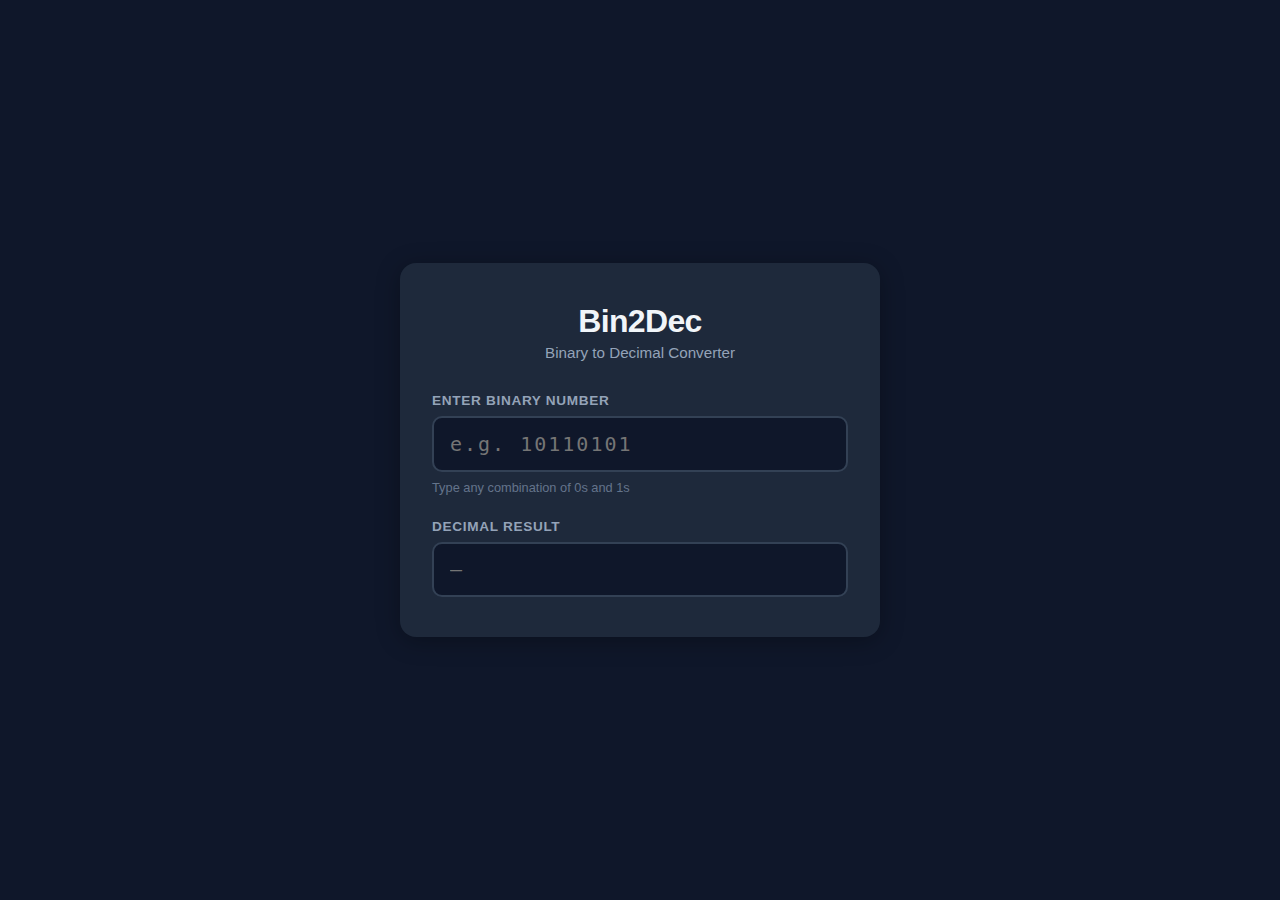
<file: binary-to-decimal/index.html>
<!DOCTYPE html>
<html lang="en">
<head>
  <meta charset="UTF-8">
  <meta name="viewport" content="width=device-width, initial-scale=1.0">
  <title>Bin2Dec</title>
  <link rel="stylesheet" href="styles.css">
</head>
<body>
  <main class="container">
    <div class="card">
      <header>
        <h1>Bin2Dec</h1>
        <p class="subtitle">Binary to Decimal Converter</p>
      </header>

      <div class="input-group">
        <label for="binary-input">Enter binary number</label>
        <input
          type="text"
          id="binary-input"
          placeholder="e.g. 10110101"
          autocomplete="off"
          spellcheck="false"
        >
        <div id="error-message" class="error-message" role="alert" hidden></div>
        <p class="hint">Type any combination of 0s and 1s</p>
      </div>

      <div class="output-group">
        <label for="decimal-output">Decimal result</label>
        <input
          type="text"
          id="decimal-output"
          readonly
          placeholder="—"
        >
      </div>
    </div>
  </main>

  <script src="app.js"></script>
</body>
</html>
</file>
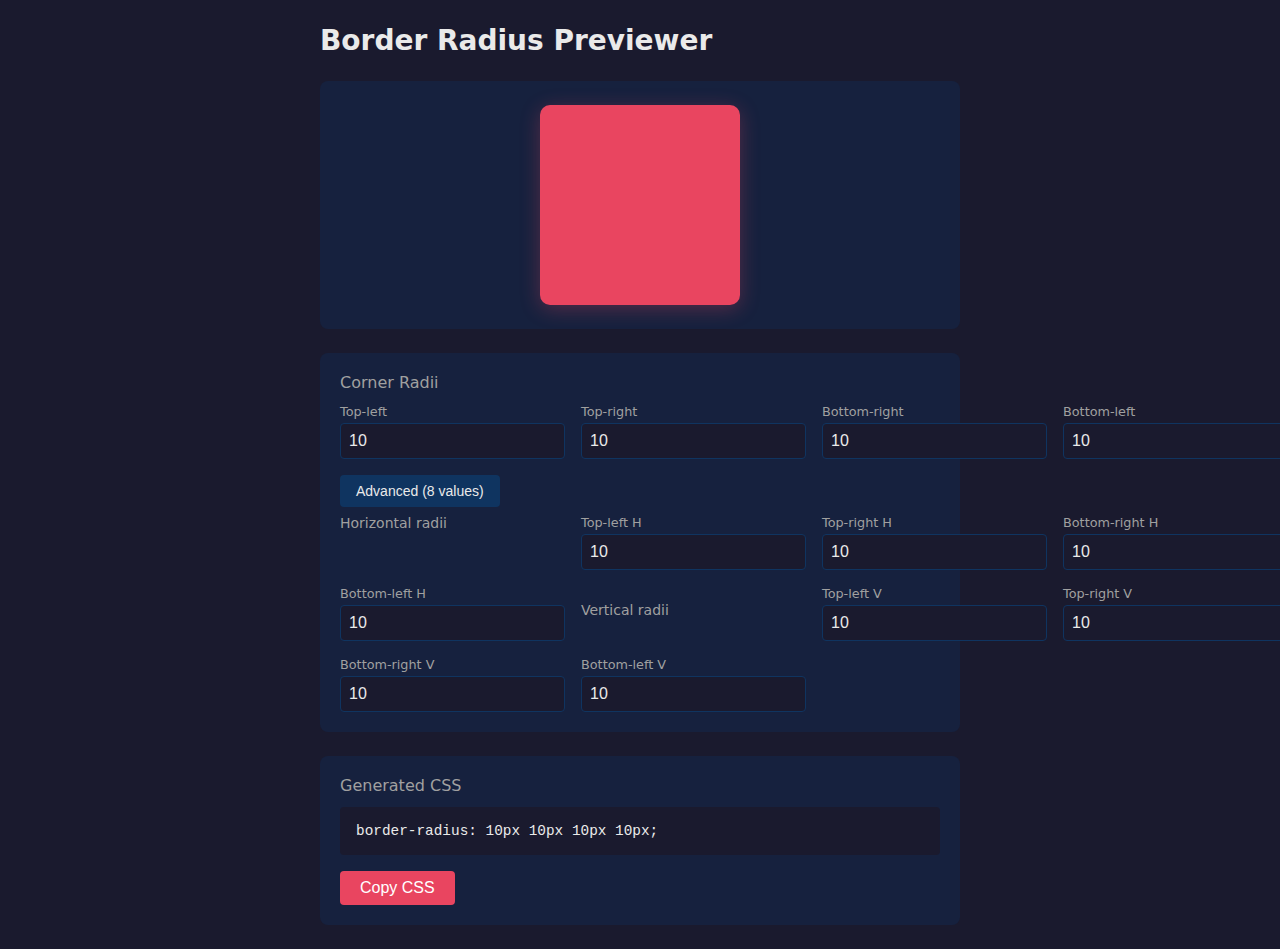
<file: border-radius-previewer/index.html>
<!DOCTYPE html>
<html lang="en">
<head>
  <meta charset="UTF-8">
  <meta name="viewport" content="width=device-width, initial-scale=1.0">
  <title>Border Radius Previewer</title>
  <link rel="stylesheet" href="styles.css">
</head>
<body>
  <main class="app">
    <h1>Border Radius Previewer</h1>

    <section class="preview-section">
      <div id="preview-box" class="preview-box"></div>
    </section>

    <section class="controls-section">
      <h2>Corner Radii</h2>
      <div class="inputs-grid" id="simple-inputs">
        <label>
          <span>Top-left</span>
          <input type="number" id="tl" min="0" value="10" data-corner="tl">
        </label>
        <label>
          <span>Top-right</span>
          <input type="number" id="tr" min="0" value="10" data-corner="tr">
        </label>
        <label>
          <span>Bottom-right</span>
          <input type="number" id="br" min="0" value="10" data-corner="br">
        </label>
        <label>
          <span>Bottom-left</span>
          <input type="number" id="bl" min="0" value="10" data-corner="bl">
        </label>
      </div>

      <div class="advanced-toggle">
        <button type="button" id="advanced-toggle" aria-pressed="false">Advanced (8 values)</button>
      </div>

      <div class="inputs-grid advanced-inputs" id="advanced-inputs" hidden>
        <h3>Horizontal radii</h3>
        <label>
          <span>Top-left H</span>
          <input type="number" id="tl-h" min="0" value="10" data-advanced="tl-h">
        </label>
        <label>
          <span>Top-right H</span>
          <input type="number" id="tr-h" min="0" value="10" data-advanced="tr-h">
        </label>
        <label>
          <span>Bottom-right H</span>
          <input type="number" id="br-h" min="0" value="10" data-advanced="br-h">
        </label>
        <label>
          <span>Bottom-left H</span>
          <input type="number" id="bl-h" min="0" value="10" data-advanced="bl-h">
        </label>
        <h3>Vertical radii</h3>
        <label>
          <span>Top-left V</span>
          <input type="number" id="tl-v" min="0" value="10" data-advanced="tl-v">
        </label>
        <label>
          <span>Top-right V</span>
          <input type="number" id="tr-v" min="0" value="10" data-advanced="tr-v">
        </label>
        <label>
          <span>Bottom-right V</span>
          <input type="number" id="br-v" min="0" value="10" data-advanced="br-v">
        </label>
        <label>
          <span>Bottom-left V</span>
          <input type="number" id="bl-v" min="0" value="10" data-advanced="bl-v">
        </label>
      </div>
    </section>

    <section class="output-section">
      <h2>Generated CSS</h2>
      <div class="css-output" id="css-output">border-radius: 10px 10px 10px 10px;</div>
      <button type="button" id="copy-btn">Copy CSS</button>
      <span id="copy-feedback" class="copy-feedback" aria-live="polite"></span>
    </section>
  </main>
  <script src="script.js"></script>
</body>
</html>
</file>
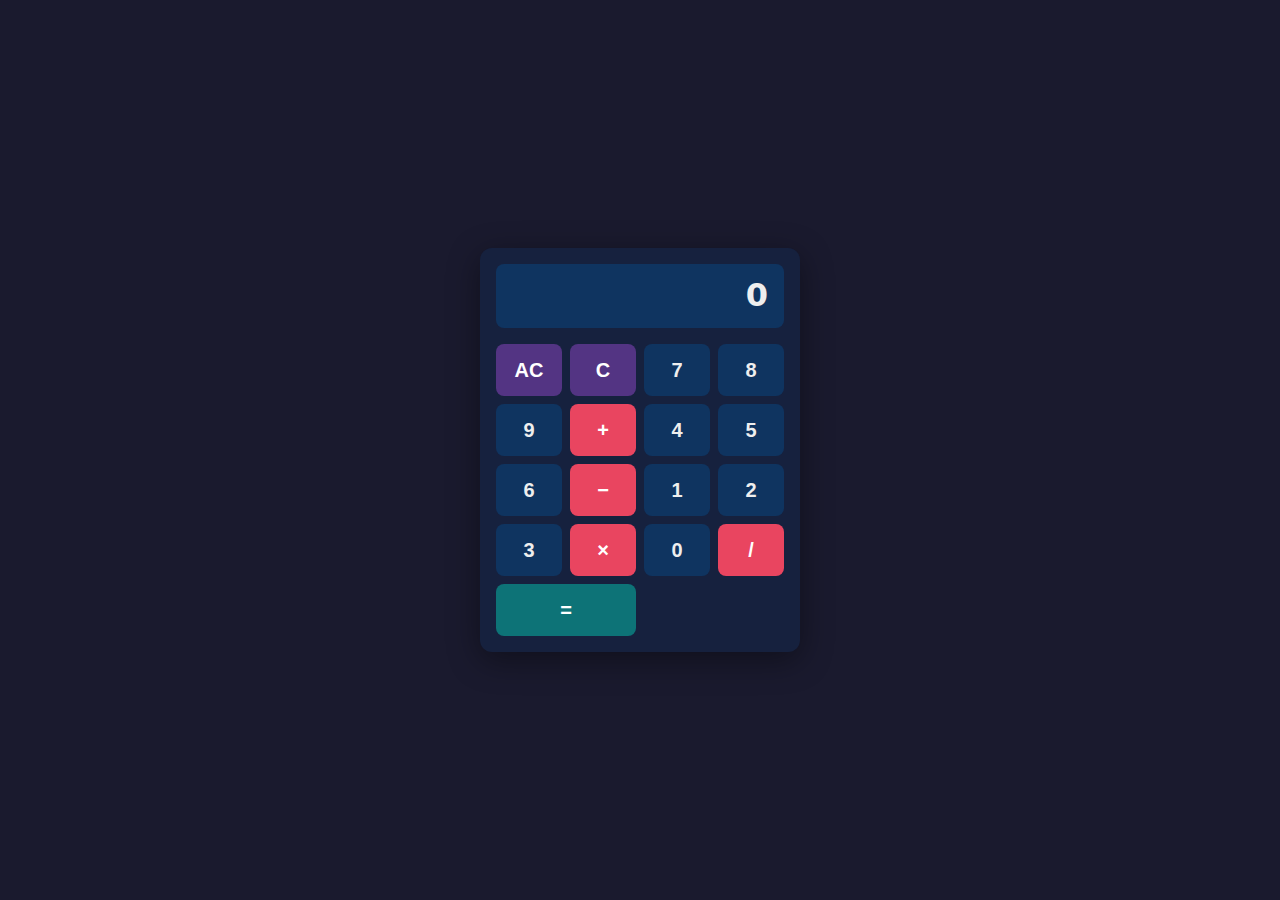
<file: calculator/index.html>
<!DOCTYPE html>
<html lang="en">
<head>
  <meta charset="UTF-8">
  <meta name="viewport" content="width=device-width, initial-scale=1.0">
  <title>Calculator</title>
  <link rel="stylesheet" href="styles.css">
</head>
<body>
  <main class="calculator">
    <div id="display" class="display" aria-live="polite">0</div>
    <div class="entry-pad" role="group" aria-label="Calculator keypad">
      <button type="button" data-action="clearAll" class="btn btn-fn">AC</button>
      <button type="button" data-action="clear" class="btn btn-fn">C</button>
      <button type="button" data-action="digit" data-value="7" class="btn">7</button>
      <button type="button" data-action="digit" data-value="8" class="btn">8</button>
      <button type="button" data-action="digit" data-value="9" class="btn">9</button>
      <button type="button" data-action="operation" data-value="+" class="btn btn-op">+</button>
      <button type="button" data-action="digit" data-value="4" class="btn">4</button>
      <button type="button" data-action="digit" data-value="5" class="btn">5</button>
      <button type="button" data-action="digit" data-value="6" class="btn">6</button>
      <button type="button" data-action="operation" data-value="-" class="btn btn-op">−</button>
      <button type="button" data-action="digit" data-value="1" class="btn">1</button>
      <button type="button" data-action="digit" data-value="2" class="btn">2</button>
      <button type="button" data-action="digit" data-value="3" class="btn">3</button>
      <button type="button" data-action="operation" data-value="*" class="btn btn-op">×</button>
      <button type="button" data-action="digit" data-value="0" class="btn">0</button>
      <button type="button" data-action="operation" data-value="/" class="btn btn-op">/</button>
      <button type="button" data-action="equals" class="btn btn-equals">=</button>
    </div>
  </main>
  <script src="app.js"></script>
</body>
</html>
</file>
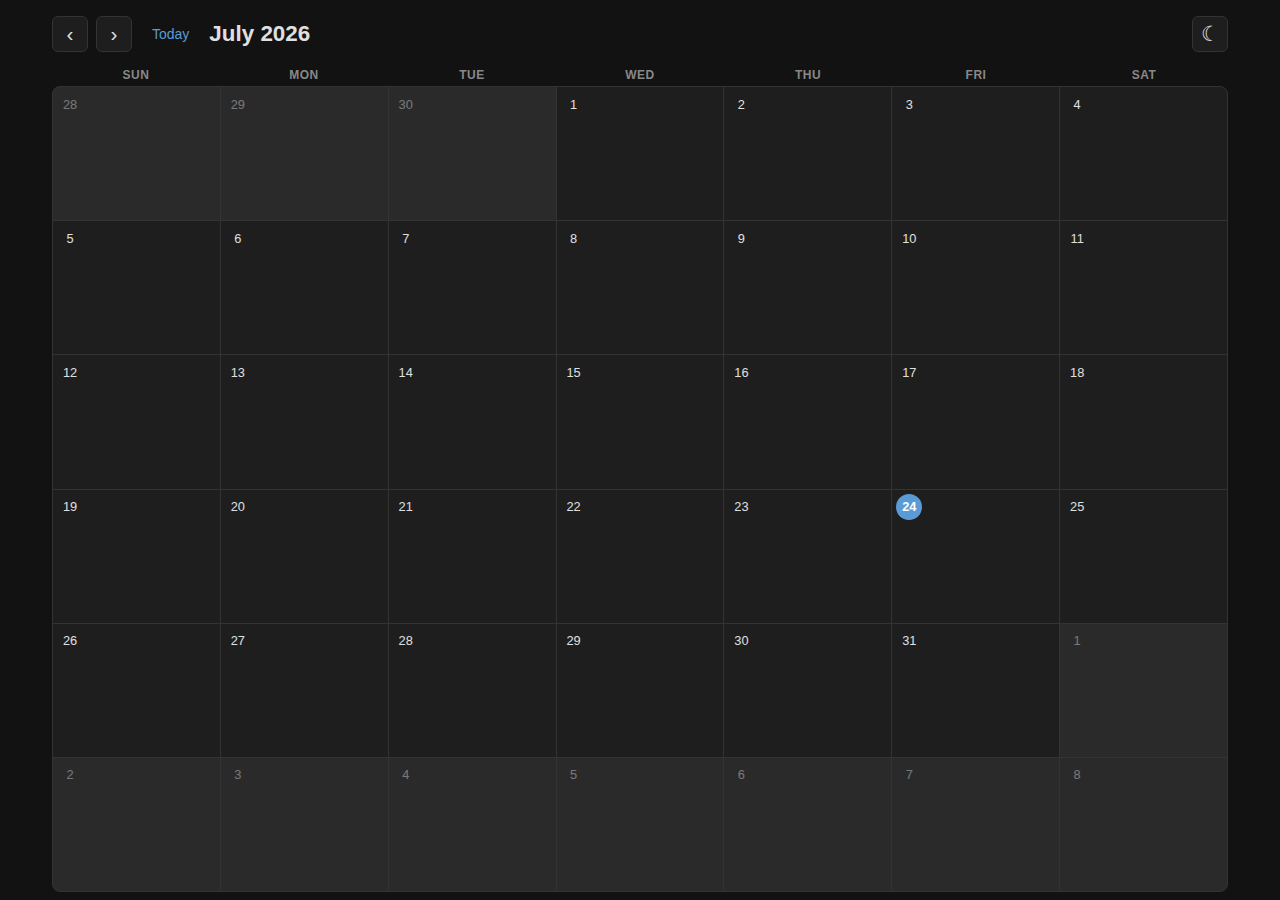
<file: calendar/index.html>
<!DOCTYPE html>
<html lang="en" data-theme="dark">
<head>
  <meta charset="UTF-8">
  <meta name="viewport" content="width=device-width, initial-scale=1.0">
  <title>Calendar</title>
  <link rel="stylesheet" href="styles.css">
</head>
<body>
  <div class="app">
    <!-- Header -->
    <header class="header">
      <div class="header-left">
        <button data-action="prev-month" class="btn btn-icon" aria-label="Previous month">&#8249;</button>
        <button data-action="next-month" class="btn btn-icon" aria-label="Next month">&#8250;</button>
        <button data-action="go-today" class="btn btn-text">Today</button>
        <h1 id="month-title" aria-live="polite"></h1>
      </div>
      <div class="header-right">
        <button data-action="toggle-theme" class="btn btn-icon" id="theme-btn" aria-label="Toggle theme">
          <span id="theme-icon">&#9790;</span>
        </button>
      </div>
    </header>

    <!-- Weekday labels -->
    <div class="weekdays">
      <span>Sun</span><span>Mon</span><span>Tue</span><span>Wed</span><span>Thu</span><span>Fri</span><span>Sat</span>
    </div>

    <!-- Calendar grid -->
    <div id="cal-grid" class="cal-grid"></div>

    <!-- FAB for mobile -->
    <button data-action="fab-create" class="fab" aria-label="Create event">+</button>

    <!-- Event Modal -->
    <dialog id="event-modal">
      <form id="event-form" method="dialog">
        <h2 id="modal-title">New Event</h2>

        <div class="form-row">
          <label for="evt-title">Title <span class="required">*</span></label>
          <input type="text" id="evt-title" name="title" required maxlength="100" autocomplete="off">
        </div>

        <div class="form-row-pair">
          <div class="form-row">
            <label for="evt-date">Date <span class="required">*</span></label>
            <input type="date" id="evt-date" name="date" required>
          </div>
          <div class="form-row">
            <label for="evt-time">Time</label>
            <input type="time" id="evt-time" name="time">
          </div>
        </div>

        <div class="form-row">
          <label for="evt-desc">Description</label>
          <textarea id="evt-desc" name="description" rows="3" maxlength="500"></textarea>
        </div>

        <div class="form-row-pair">
          <div class="form-row">
            <label for="evt-color">Color</label>
            <select id="evt-color" name="color">
              <option value="blue">Blue</option>
              <option value="green">Green</option>
              <option value="red">Red</option>
              <option value="amber">Amber</option>
              <option value="purple">Purple</option>
            </select>
          </div>
          <div class="form-row">
            <label for="evt-reminder">Reminder</label>
            <select id="evt-reminder" name="reminder">
              <option value="0">None</option>
              <option value="5">5 min before</option>
              <option value="10">10 min before</option>
              <option value="15">15 min before</option>
              <option value="30">30 min before</option>
              <option value="60">1 hour before</option>
            </select>
          </div>
        </div>

        <div class="form-actions">
          <button type="button" data-action="delete-event" class="btn btn-danger" id="delete-btn" hidden>Delete</button>
          <div class="form-actions-right">
            <button type="button" data-action="close-modal" class="btn btn-text">Cancel</button>
            <button type="submit" class="btn btn-primary">Save</button>
          </div>
        </div>
      </form>
    </dialog>
  </div>

  <script src="app.js"></script>
</body>
</html>
</file>
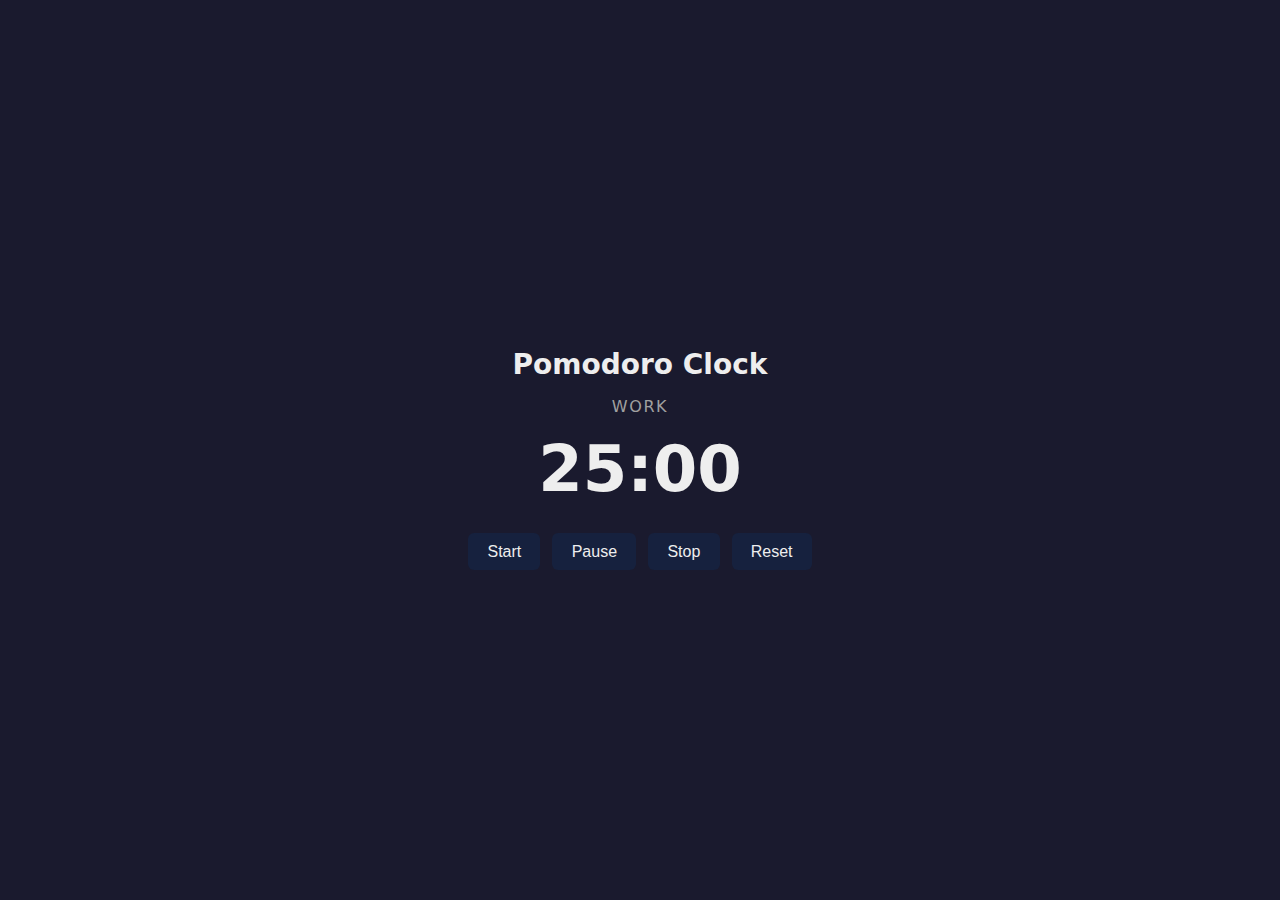
<file: pomodoro-app/index.html>
<!DOCTYPE html>
<html lang="en">
<head>
  <meta charset="UTF-8">
  <meta name="viewport" content="width=device-width, initial-scale=1.0">
  <title>Pomodoro Clock</title>
  <link rel="stylesheet" href="styles.css">
</head>
<body>
  <main class="container">
    <h1>Pomodoro Clock</h1>
    <p class="session-label" id="session-label" aria-live="polite">Work</p>
    <div class="timer-display" id="timer-display" aria-live="polite">25:00</div>
    <div class="controls">
      <button type="button" id="btn-start">Start</button>
      <button type="button" id="btn-pause">Pause</button>
      <button type="button" id="btn-stop">Stop</button>
      <button type="button" id="btn-reset">Reset</button>
    </div>
  </main>
  <script src="app.js"></script>
</body>
</html>
</file>
<file: binary-to-decimal/styles.css>
*,
*::before,
*::after {
  box-sizing: border-box;
  margin: 0;
  padding: 0;
}

body {
  font-family: -apple-system, BlinkMacSystemFont, "Segoe UI", Roboto, Helvetica, Arial, sans-serif;
  background: #0f172a;
  color: #f1f5f9;
  min-height: 100vh;
  display: flex;
  align-items: center;
  justify-content: center;
  padding: 1rem;
}

.container {
  width: 100%;
  max-width: 480px;
}

.card {
  background: #1e293b;
  border-radius: 16px;
  padding: 2.5rem 2rem;
  box-shadow: 0 4px 24px rgba(0, 0, 0, 0.3);
}

header {
  text-align: center;
  margin-bottom: 2rem;
}

h1 {
  font-size: 2rem;
  font-weight: 700;
  color: #f1f5f9;
  letter-spacing: -0.02em;
}

.subtitle {
  color: #94a3b8;
  font-size: 0.95rem;
  margin-top: 0.25rem;
}

.input-group,
.output-group {
  margin-bottom: 1.5rem;
}

.output-group {
  margin-bottom: 0;
}

label {
  display: block;
  font-size: 0.85rem;
  font-weight: 600;
  color: #94a3b8;
  margin-bottom: 0.5rem;
  text-transform: uppercase;
  letter-spacing: 0.05em;
}

input {
  width: 100%;
  padding: 0.85rem 1rem;
  font-size: 1.25rem;
  font-family: "SF Mono", "Fira Code", "Fira Mono", Menlo, Consolas, monospace;
  border: 2px solid #334155;
  border-radius: 10px;
  background: #0f172a;
  color: #f1f5f9;
  outline: none;
  transition: border-color 0.2s, box-shadow 0.2s;
  letter-spacing: 0.1em;
}

input:focus {
  border-color: #3b82f6;
  box-shadow: 0 0 0 3px rgba(59, 130, 246, 0.25);
}

input.error {
  border-color: #ef4444;
  box-shadow: 0 0 0 3px rgba(239, 68, 68, 0.2);
}

#decimal-output {
  cursor: default;
  color: #94a3b8;
}

#decimal-output.has-value {
  color: #10b981;
  border-color: #10b981;
  box-shadow: 0 0 0 3px rgba(16, 185, 129, 0.15);
  animation: pulse 0.3s ease;
}

.hint {
  font-size: 0.8rem;
  color: #64748b;
  margin-top: 0.5rem;
}

.error-message {
  font-size: 0.85rem;
  color: #ef4444;
  margin-top: 0.5rem;
  animation: slideIn 0.2s ease;
}

@keyframes slideIn {
  from {
    opacity: 0;
    transform: translateY(-4px);
  }
  to {
    opacity: 1;
    transform: translateY(0);
  }
}

@keyframes pulse {
  0% { transform: scale(1); }
  50% { transform: scale(1.01); }
  100% { transform: scale(1); }
}

@media (max-width: 500px) {
  .card {
    padding: 2rem 1.25rem;
  }

  h1 {
    font-size: 1.75rem;
  }

  input {
    font-size: 1.1rem;
  }
}
</file>
<file: border-radius-previewer/styles.css>
/* Border Radius Previewer styles */

:root {
  --bg: #1a1a2e;
  --surface: #16213e;
  --accent: #0f3460;
  --highlight: #e94560;
  --text: #eaeaea;
  --text-muted: #a0a0a0;
}

* {
  box-sizing: border-box;
}

body {
  margin: 0;
  font-family: system-ui, -apple-system, sans-serif;
  background: var(--bg);
  color: var(--text);
  min-height: 100vh;
  padding: 1.5rem;
}

.app {
  max-width: 640px;
  margin: 0 auto;
}

h1 {
  font-size: 1.75rem;
  margin: 0 0 1.5rem;
  font-weight: 600;
}

h2 {
  font-size: 1rem;
  margin: 0 0 0.75rem;
  font-weight: 500;
  color: var(--text-muted);
}

h3 {
  font-size: 0.875rem;
  margin: 1rem 0 0.5rem;
  font-weight: 500;
  color: var(--text-muted);
}

h3:first-of-type {
  margin-top: 0;
}

/* Preview section */
.preview-section {
  display: flex;
  justify-content: center;
  align-items: center;
  min-height: 220px;
  padding: 1.5rem;
  background: var(--surface);
  border-radius: 8px;
  margin-bottom: 1.5rem;
}

.preview-box {
  width: 200px;
  height: 200px;
  background: var(--highlight);
  box-shadow: 0 4px 20px rgba(233, 69, 96, 0.3);
}

/* Controls section */
.controls-section {
  background: var(--surface);
  border-radius: 8px;
  padding: 1.25rem;
  margin-bottom: 1.5rem;
}

.inputs-grid {
  display: grid;
  grid-template-columns: repeat(2, 1fr);
  gap: 1rem;
}

@media (min-width: 480px) {
  .inputs-grid {
    grid-template-columns: repeat(4, 1fr);
  }
}

.inputs-grid label {
  display: flex;
  flex-direction: column;
  gap: 0.25rem;
}

.inputs-grid label span {
  font-size: 0.8rem;
  color: var(--text-muted);
}

.inputs-grid input {
  padding: 0.5rem;
  font-size: 1rem;
  border: 1px solid var(--accent);
  border-radius: 4px;
  background: var(--bg);
  color: var(--text);
}

.inputs-grid input:focus {
  outline: 2px solid var(--highlight);
  outline-offset: 2px;
}

.advanced-toggle {
  margin-top: 1rem;
}

.advanced-toggle button {
  padding: 0.5rem 1rem;
  font-size: 0.875rem;
  background: var(--accent);
  color: var(--text);
  border: none;
  border-radius: 4px;
  cursor: pointer;
}

.advanced-toggle button:hover {
  background: #1a3a5c;
}

.advanced-toggle button[aria-pressed="true"] {
  background: var(--highlight);
  color: white;
}

.advanced-inputs {
  margin-top: 0.5rem;
}

.advanced-inputs.hidden {
  display: none;
}

/* Output section */
.output-section {
  background: var(--surface);
  border-radius: 8px;
  padding: 1.25rem;
}

.css-output {
  font-family: ui-monospace, monospace;
  font-size: 0.9rem;
  padding: 1rem;
  background: var(--bg);
  border-radius: 4px;
  margin-bottom: 1rem;
  word-break: break-all;
}

#copy-btn {
  padding: 0.5rem 1.25rem;
  font-size: 1rem;
  background: var(--highlight);
  color: white;
  border: none;
  border-radius: 4px;
  cursor: pointer;
}

#copy-btn:hover {
  filter: brightness(1.1);
}

.copy-feedback {
  margin-left: 0.75rem;
  font-size: 0.875rem;
  color: #4ade80;
}
</file>
<file: calculator/styles.css>
*,
*::before,
*::after {
  box-sizing: border-box;
}

body {
  margin: 0;
  min-height: 100vh;
  display: flex;
  align-items: center;
  justify-content: center;
  font-family: system-ui, -apple-system, sans-serif;
  background: #1a1a2e;
  color: #eee;
}

.calculator {
  width: 100%;
  max-width: 320px;
  padding: 1rem;
  background: #16213e;
  border-radius: 12px;
  box-shadow: 0 8px 32px rgba(0, 0, 0, 0.4);
}

.display {
  width: 100%;
  min-height: 64px;
  padding: 0.75rem 1rem;
  margin-bottom: 1rem;
  background: #0f3460;
  border-radius: 8px;
  font-size: 2rem;
  font-weight: 600;
  text-align: right;
  line-height: 1.2;
  word-break: break-all;
}

.entry-pad {
  display: grid;
  grid-template-columns: repeat(4, 1fr);
  gap: 0.5rem;
}

.btn {
  min-height: 52px;
  border: none;
  border-radius: 8px;
  font-size: 1.25rem;
  font-weight: 600;
  cursor: pointer;
  background: #0f3460;
  color: #eee;
  transition: background 0.15s, transform 0.05s;
}

.btn:hover {
  background: #1a4a7a;
}

.btn:active {
  transform: scale(0.98);
}

.btn:focus {
  outline: 2px solid #e94560;
  outline-offset: 2px;
}

.btn-fn {
  background: #533483;
  color: #fff;
}

.btn-fn:hover {
  background: #6b44a0;
}

.btn-op {
  background: #e94560;
  color: #fff;
}

.btn-op:hover {
  background: #ff6b6b;
}

.btn-equals {
  grid-column: span 2;
  background: #0d7377;
  color: #fff;
}

.btn-equals:hover {
  background: #14a3a8;
}
</file>
<file: pomodoro-app/styles.css>
* {
  box-sizing: border-box;
}

body {
  margin: 0;
  font-family: system-ui, -apple-system, sans-serif;
  background: #1a1a2e;
  color: #eee;
  min-height: 100vh;
  display: flex;
  align-items: center;
  justify-content: center;
}

.container {
  text-align: center;
  padding: 2rem;
}

h1 {
  font-size: 1.75rem;
  font-weight: 600;
  margin-bottom: 0.5rem;
}

.session-label {
  font-size: 1rem;
  text-transform: uppercase;
  letter-spacing: 0.1em;
  color: #a0a0a0;
  margin-bottom: 0.5rem;
}

.timer-display {
  font-size: 4rem;
  font-variant-numeric: tabular-nums;
  font-weight: 700;
  margin: 1rem 0;
  min-height: 1.2em;
}

.controls {
  display: flex;
  gap: 0.75rem;
  justify-content: center;
  flex-wrap: wrap;
  margin-top: 1.5rem;
}

.controls button {
  padding: 0.6rem 1.2rem;
  font-size: 1rem;
  border: none;
  border-radius: 6px;
  cursor: pointer;
  background: #16213e;
  color: #eee;
}

.controls button:hover {
  background: #0f3460;
}

.controls button:focus {
  outline: 2px solid #e94560;
  outline-offset: 2px;
}
</file>
<file: calendar/styles.css>
/* ===== Reset ===== */
*, *::before, *::after { box-sizing: border-box; margin: 0; padding: 0; }

/* ===== Theme Variables ===== */
[data-theme="dark"] {
  --bg: #121212;
  --surface: #1e1e1e;
  --surface-hover: #2a2a2a;
  --border: #333;
  --text: #e0e0e0;
  --text-muted: #888;
  --accent: #5b9bd5;
  --accent-text: #fff;
  --today-bg: #5b9bd5;
  --today-text: #fff;
  --modal-bg: #252525;
  --backdrop: rgba(0, 0, 0, 0.6);
  --chip-blue: #2563eb;
  --chip-green: #16a34a;
  --chip-red: #dc2626;
  --chip-amber: #d97706;
  --chip-purple: #9333ea;
  --drag-over: rgba(91, 155, 213, 0.15);
  --fab-bg: #5b9bd5;
  --fab-text: #fff;
  --input-bg: #1e1e1e;
  --input-border: #444;
  --danger: #ef4444;
  --danger-hover: #dc2626;
}

[data-theme="light"] {
  --bg: #f5f5f5;
  --surface: #fff;
  --surface-hover: #f0f0f0;
  --border: #ddd;
  --text: #222;
  --text-muted: #666;
  --accent: #2563eb;
  --accent-text: #fff;
  --today-bg: #2563eb;
  --today-text: #fff;
  --modal-bg: #fff;
  --backdrop: rgba(0, 0, 0, 0.3);
  --chip-blue: #3b82f6;
  --chip-green: #22c55e;
  --chip-red: #ef4444;
  --chip-amber: #f59e0b;
  --chip-purple: #a855f7;
  --drag-over: rgba(37, 99, 235, 0.1);
  --fab-bg: #2563eb;
  --fab-text: #fff;
  --input-bg: #fff;
  --input-border: #ccc;
  --danger: #ef4444;
  --danger-hover: #dc2626;
}

/* ===== Base ===== */
html, body { height: 100%; }
body {
  font-family: -apple-system, BlinkMacSystemFont, "Segoe UI", Roboto, Helvetica, Arial, sans-serif;
  background: var(--bg);
  color: var(--text);
}

/* ===== App Layout ===== */
.app {
  display: grid;
  grid-template-rows: auto auto 1fr;
  height: 100vh;
  max-width: 1200px;
  margin: 0 auto;
  padding: 8px 12px;
}

/* ===== Header ===== */
.header {
  display: flex;
  align-items: center;
  justify-content: space-between;
  padding: 8px 0;
  gap: 8px;
}
.header-left {
  display: flex;
  align-items: center;
  gap: 8px;
}
.header-left h1 {
  font-size: 1.4rem;
  font-weight: 600;
  white-space: nowrap;
}

/* ===== Buttons ===== */
.btn {
  border: none;
  cursor: pointer;
  border-radius: 6px;
  font-family: inherit;
  font-size: 0.875rem;
  transition: background 0.15s, opacity 0.15s;
}
.btn-icon {
  width: 36px;
  height: 36px;
  display: inline-flex;
  align-items: center;
  justify-content: center;
  font-size: 1.3rem;
  background: var(--surface);
  color: var(--text);
  border: 1px solid var(--border);
}
.btn-icon:hover { background: var(--surface-hover); }
.btn-text {
  background: transparent;
  color: var(--accent);
  padding: 6px 12px;
  font-weight: 500;
}
.btn-text:hover { opacity: 0.8; }
.btn-primary {
  background: var(--accent);
  color: var(--accent-text);
  padding: 8px 20px;
  font-weight: 500;
}
.btn-primary:hover { opacity: 0.9; }
.btn-danger {
  background: var(--danger);
  color: #fff;
  padding: 8px 16px;
  font-weight: 500;
}
.btn-danger:hover { background: var(--danger-hover); }

/* ===== Weekday Labels ===== */
.weekdays {
  display: grid;
  grid-template-columns: repeat(7, 1fr);
  text-align: center;
  font-size: 0.75rem;
  font-weight: 600;
  color: var(--text-muted);
  padding: 8px 0 4px;
  text-transform: uppercase;
  letter-spacing: 0.5px;
}

/* ===== Calendar Grid ===== */
.cal-grid {
  display: grid;
  grid-template-columns: repeat(7, 1fr);
  grid-template-rows: repeat(6, 1fr);
  gap: 1px;
  background: var(--border);
  border: 1px solid var(--border);
  border-radius: 8px;
  overflow: hidden;
  min-height: 0;
}

/* ===== Calendar Cell ===== */
.cal-cell {
  background: var(--surface);
  padding: 4px;
  cursor: pointer;
  display: flex;
  flex-direction: column;
  overflow: hidden;
  min-height: 0;
  transition: background 0.1s;
}
.cal-cell:hover { background: var(--surface-hover); }
.cal-cell.other-month { opacity: 0.4; }
.cal-cell.drag-over { background: var(--drag-over); }

.day-number {
  font-size: 0.8rem;
  font-weight: 500;
  width: 26px;
  height: 26px;
  display: inline-flex;
  align-items: center;
  justify-content: center;
  border-radius: 50%;
  margin-bottom: 2px;
  flex-shrink: 0;
}
.cal-cell.today .day-number {
  background: var(--today-bg);
  color: var(--today-text);
  font-weight: 700;
}

/* ===== Event Chips ===== */
.chips-wrapper {
  display: flex;
  flex-direction: column;
  gap: 2px;
  overflow: hidden;
  min-height: 0;
  flex: 1;
}
.chip {
  font-size: 0.7rem;
  padding: 2px 5px;
  border-radius: 4px;
  color: #fff;
  white-space: nowrap;
  overflow: hidden;
  text-overflow: ellipsis;
  cursor: grab;
  line-height: 1.4;
  flex-shrink: 0;
}
.chip:active { cursor: grabbing; }
.chip.dragging { opacity: 0.4; }
.chip-time {
  font-weight: 600;
  margin-right: 3px;
}

.chip[data-color="blue"]   { background: var(--chip-blue); }
.chip[data-color="green"]  { background: var(--chip-green); }
.chip[data-color="red"]    { background: var(--chip-red); }
.chip[data-color="amber"]  { background: var(--chip-amber); }
.chip[data-color="purple"] { background: var(--chip-purple); }

.more-events {
  font-size: 0.65rem;
  color: var(--text-muted);
  padding: 1px 4px;
  flex-shrink: 0;
}

/* ===== Modal ===== */
dialog {
  border: none;
  border-radius: 12px;
  background: var(--modal-bg);
  color: var(--text);
  padding: 24px;
  width: min(440px, 92vw);
  box-shadow: 0 20px 60px rgba(0, 0, 0, 0.4);
}
dialog::backdrop {
  background: var(--backdrop);
  backdrop-filter: blur(2px);
}

dialog h2 {
  font-size: 1.2rem;
  margin-bottom: 16px;
}

.form-row {
  margin-bottom: 14px;
  display: flex;
  flex-direction: column;
  gap: 4px;
}
.form-row label {
  font-size: 0.8rem;
  font-weight: 500;
  color: var(--text-muted);
}
.required { color: var(--danger); }

.form-row-pair {
  display: grid;
  grid-template-columns: 1fr 1fr;
  gap: 12px;
}

input[type="text"],
input[type="date"],
input[type="time"],
textarea,
select {
  width: 100%;
  padding: 8px 10px;
  border: 1px solid var(--input-border);
  border-radius: 6px;
  background: var(--input-bg);
  color: var(--text);
  font-family: inherit;
  font-size: 0.9rem;
  outline: none;
  transition: border-color 0.15s;
}
input:focus, textarea:focus, select:focus {
  border-color: var(--accent);
}
textarea { resize: vertical; }

.form-actions {
  display: flex;
  justify-content: space-between;
  align-items: center;
  margin-top: 20px;
  gap: 8px;
}
.form-actions-right {
  display: flex;
  gap: 8px;
  margin-left: auto;
}

/* ===== FAB ===== */
.fab {
  display: none;
  position: fixed;
  bottom: 24px;
  right: 24px;
  width: 56px;
  height: 56px;
  border-radius: 50%;
  border: none;
  background: var(--fab-bg);
  color: var(--fab-text);
  font-size: 1.8rem;
  cursor: pointer;
  box-shadow: 0 4px 14px rgba(0, 0, 0, 0.3);
  z-index: 50;
  transition: transform 0.15s;
  line-height: 1;
}
.fab:hover { transform: scale(1.08); }

/* ===== Responsive ===== */
@media (max-width: 640px) {
  .header-left h1 { font-size: 1.1rem; }
  .header-left .btn-text { display: none; }
  .chip-time { display: none; }
  .form-row-pair { grid-template-columns: 1fr; }
  .fab { display: flex; align-items: center; justify-content: center; }
  .day-number { width: 22px; height: 22px; font-size: 0.72rem; }
  .chip { font-size: 0.62rem; padding: 1px 4px; }
}
</file>
